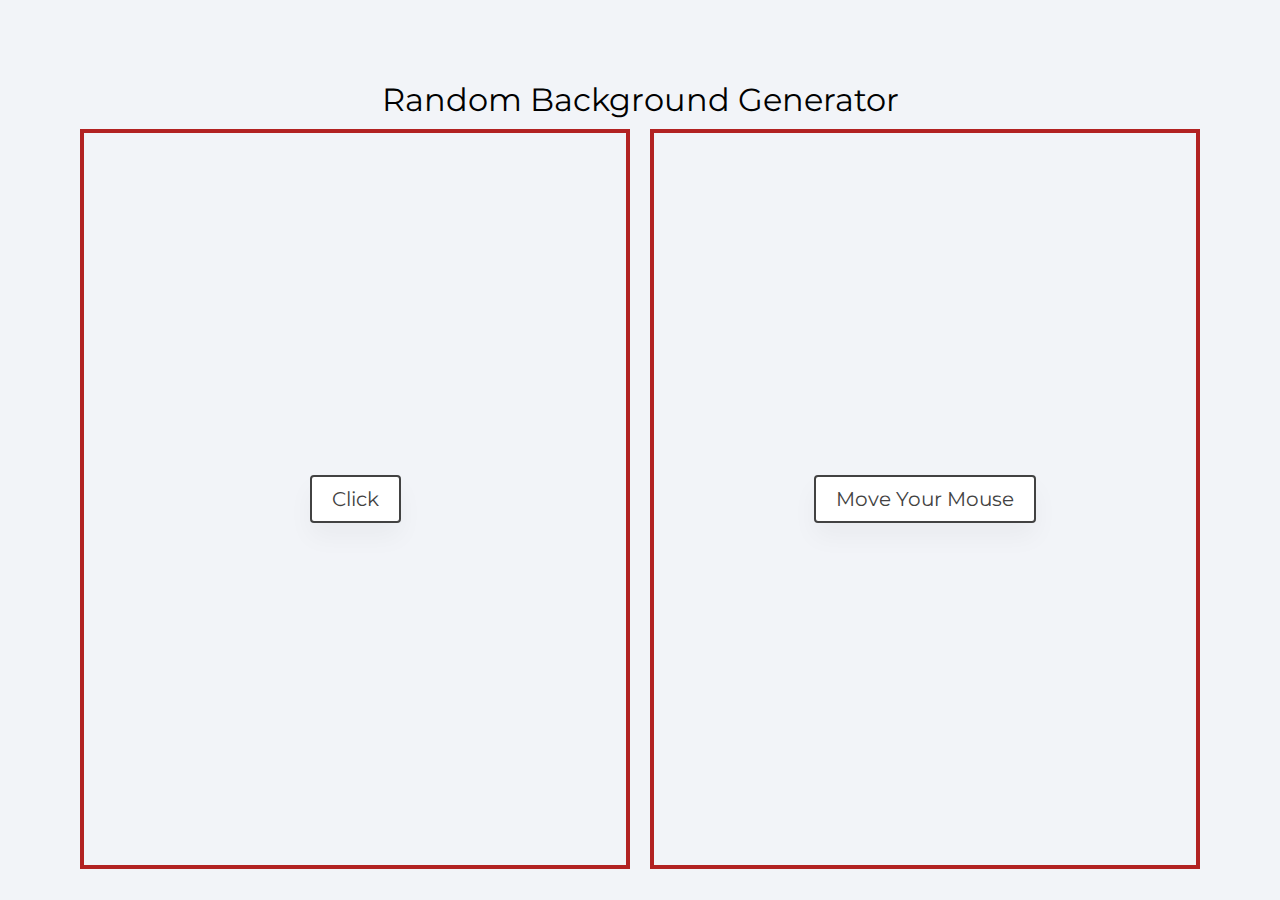
<file: block-BJaaek/code/index.html>
<!DOCTYPE html>
<html lang="en">
  <head>
    <meta charset="UTF-8" />
    <meta name="viewport" content="width=device-width, initial-scale=1.0" />
    <title>
      Random Background Generator
    </title>
    <link
      href="https://fonts.googleapis.com/css2?family=Montserrat:wght@200;400&display=swap"
      rel="stylesheet"
    />
    <link rel="stylesheet" href="style.css" />
  </head>
  <body>
    <div class="container">
      <h1>Random Background Generator</h1>
      <div class="boxes">
        <div class="box first">
          <div class="text">
            <p class="banner">
              Click
            </p>
          </div>
        </div>
        <div class="box second">
          <div class="text">
            <p class="banner">
              Move Your Mouse
            </p>
          </div>
        </div>
      </div>
    </div>
    <script src="./script.js"></script>
  </body>
</html>
</file>
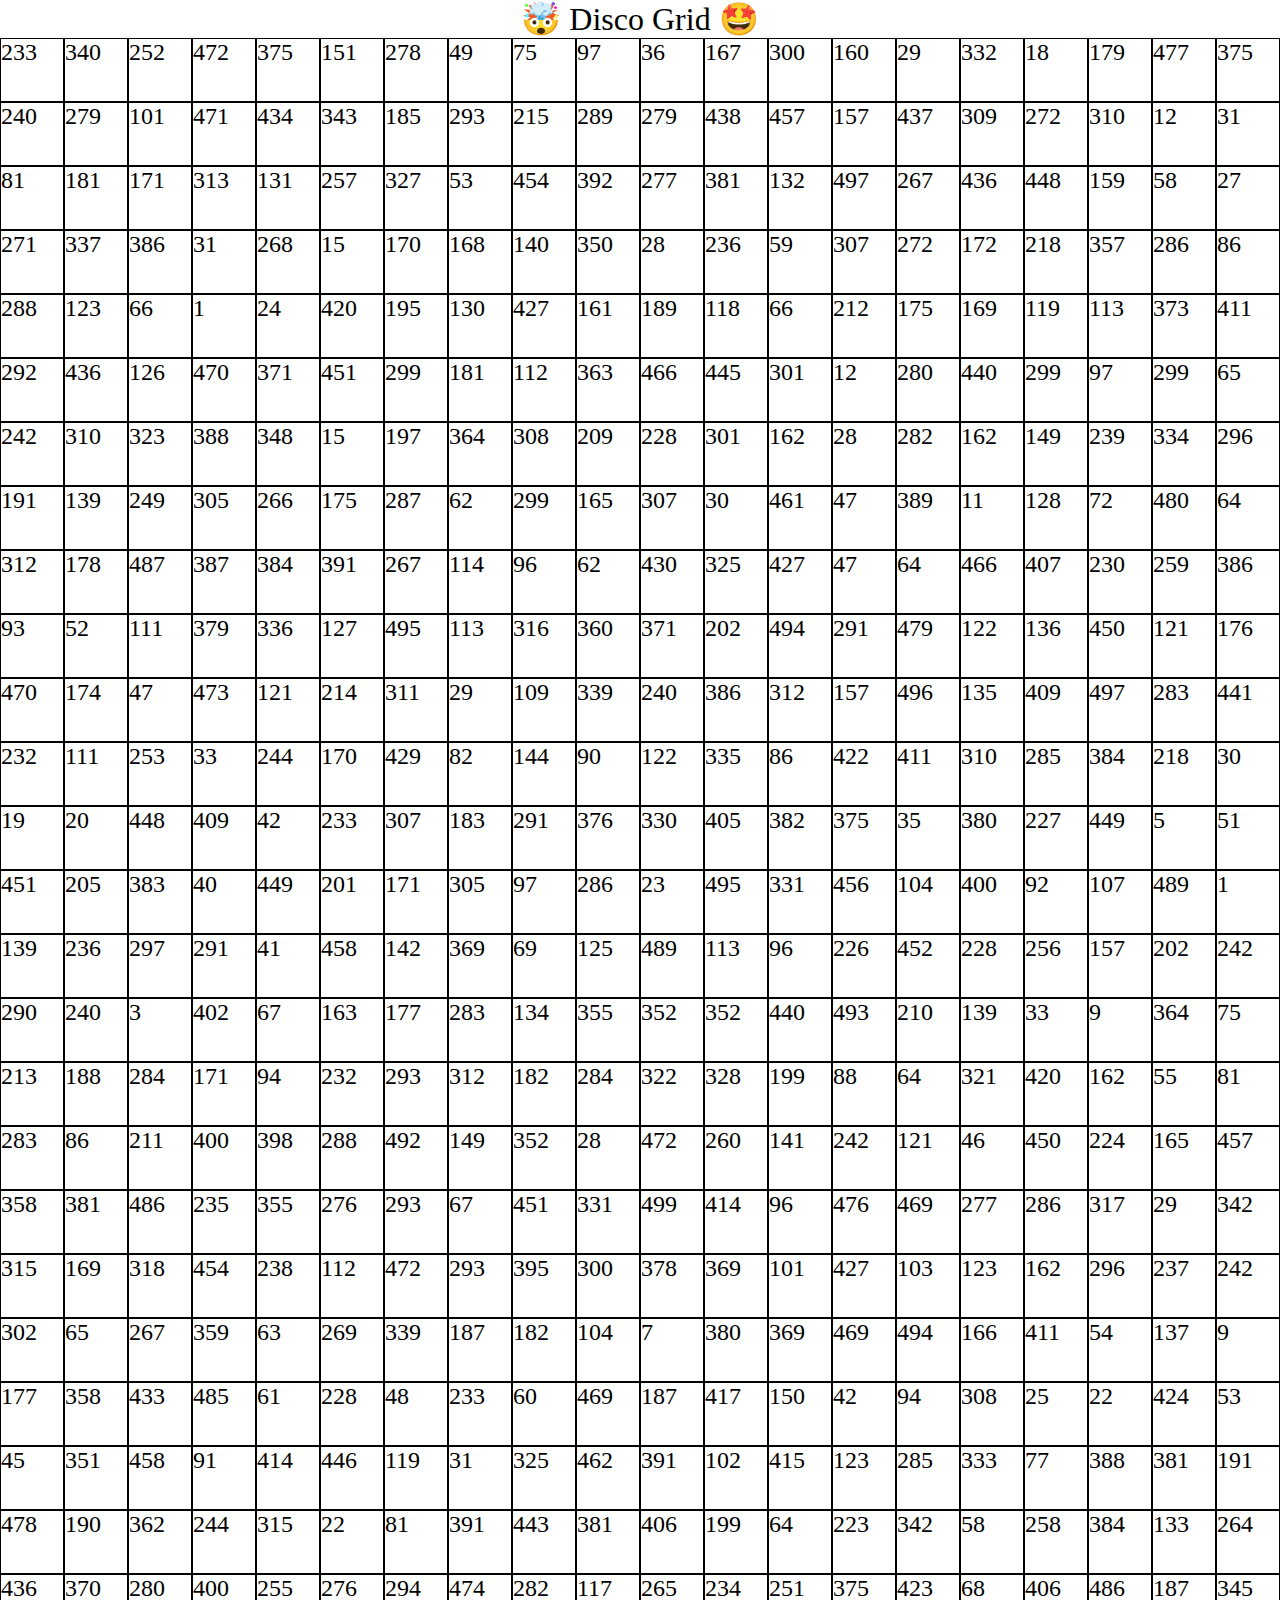
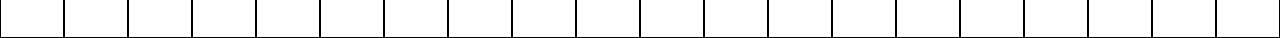
<file: block-BJaael/code/index.html>
<!DOCTYPE html>
<html lang="en">
  <head>
    <meta charset="UTF-8" />
    <meta name="viewport" content="width=device-width, initial-scale=1.0" />
    <title>🤯 Disco Grid 🤩</title>
    <link
      href="https://fonts.googleapis.com/css2?family=Montserrat:wght@200;400&display=swap"
      rel="stylesheet"
    />
    <link rel="stylesheet" href="style.css" />
  </head>
  <body>
    <h1 class="heading">🤯 Disco Grid 🤩</h1>
      <div class="boxes">
      </div>
    <script src="./script.js"></script>
  </body>
</html>
</file>
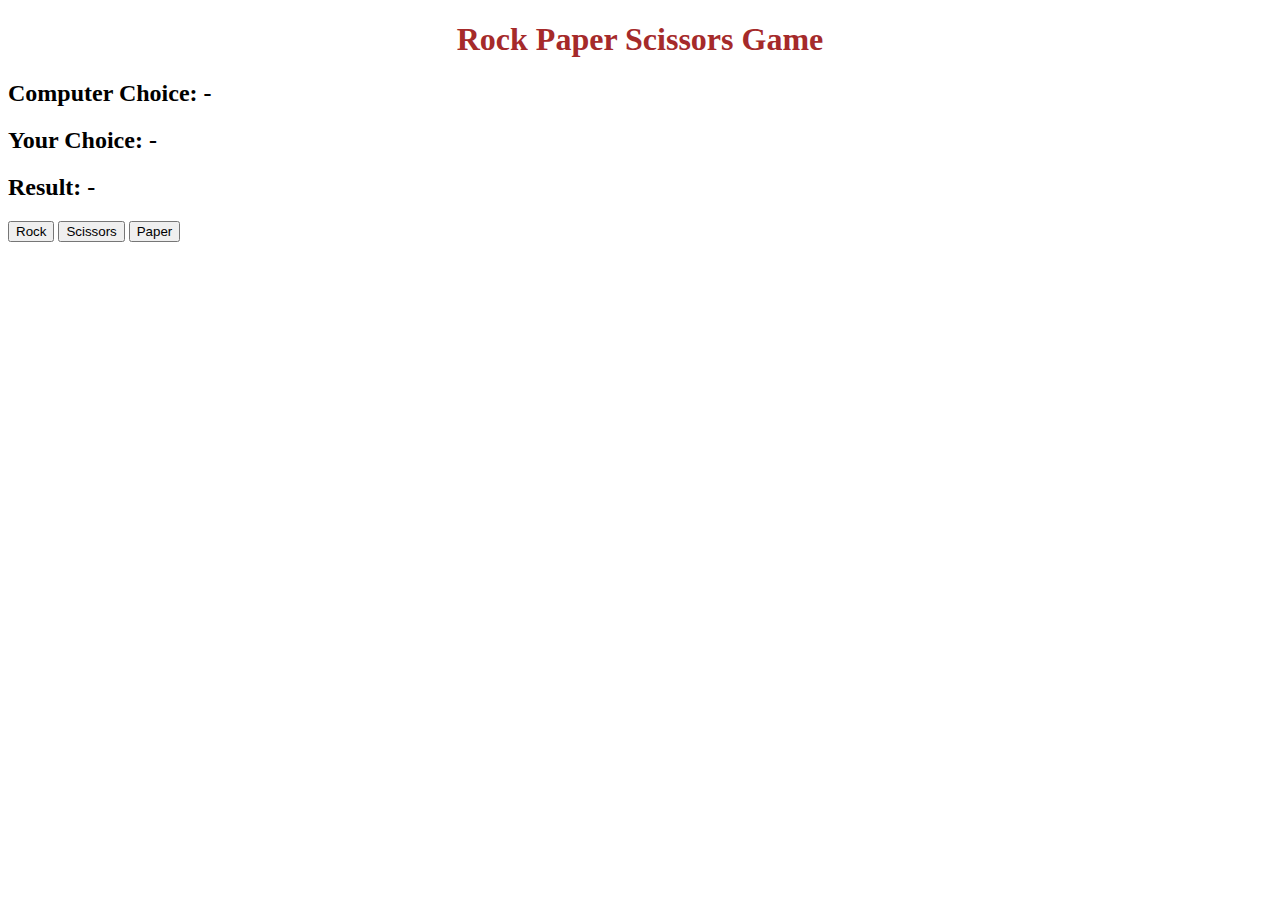
<file: block-BJaaen/code/index.html>
<!DOCTYPE html>
<html lang="en">
  <head>
    <meta charset="UTF-8" />
    <meta name="viewport" content="width=device-width, initial-scale=1.0" />
    <title>Rock Paper and Scissors</title>
    <link rel="stylesheet" href="style.css">
  </head>
  <body>
    <h1>Rock Paper Scissors Game </h1>
    <h2>
      Computer Choice: <span id="computer-choice">-</span>
    </h2>
    <h2>
      Your Choice: <span id="user-choice">-</span>
    </h2>
    <h2>
      Result: <span id="result">-</span>
    </h2>
    <button id="rock">Rock</button>
    <button id="scissors">Scissors</button>
    <button id="paper">Paper</button>
    
    <script src="./script.js"></script>
  </body>
</html>
</file>
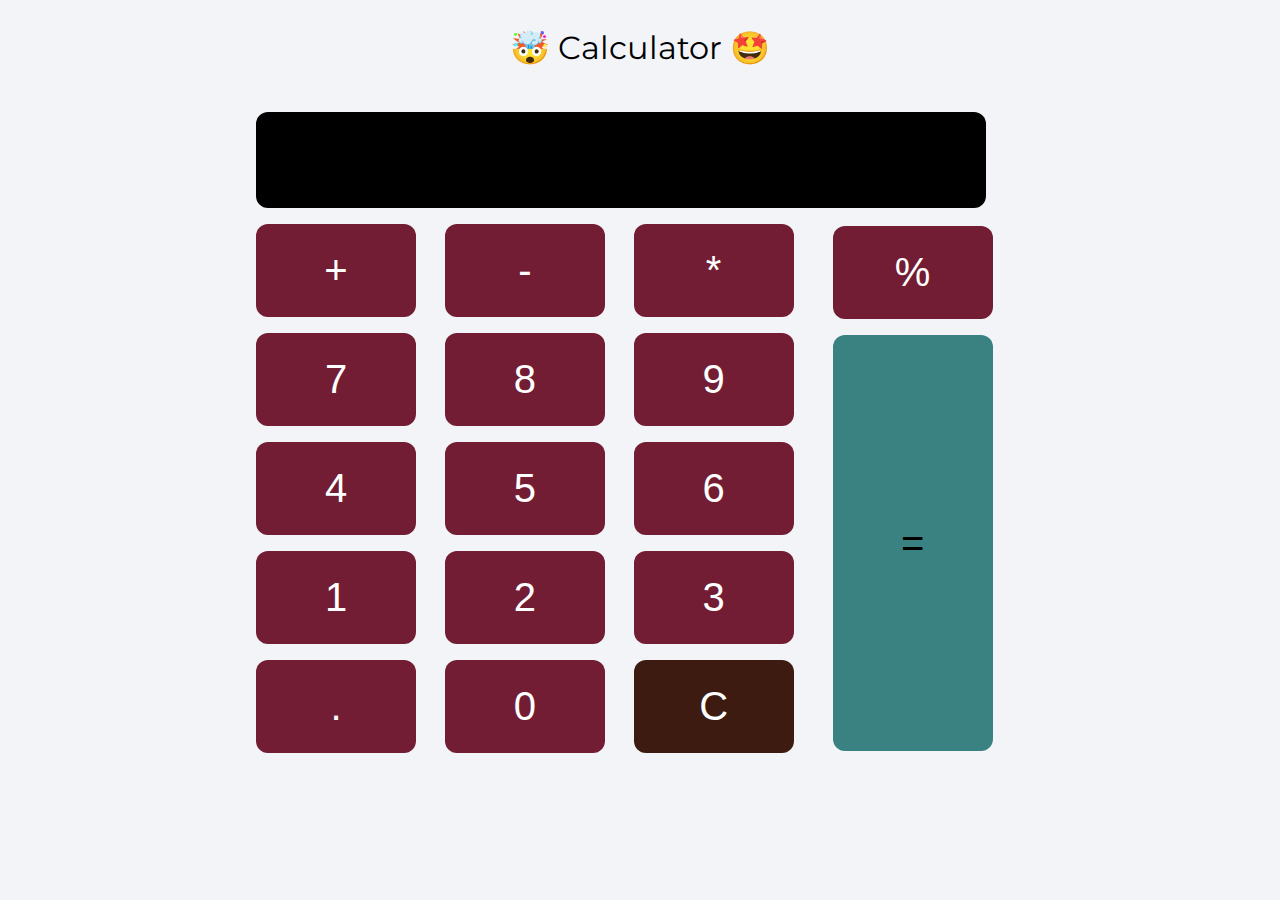
<file: block-BJaaeo/code/index.html>
<!DOCTYPE html>
<html lang="en">
  <head>
    <meta charset="UTF-8" />
    <meta name="viewport" content="width=device-width, initial-scale=1.0" />
    <title>Calculator</title>
    <link
      href="https://fonts.googleapis.com/css2?family=Montserrat:wght@200;400&display=swap"
      rel="stylesheet"
    />
    <link rel="stylesheet" href="style.css" />
  </head>
  <body>
    <h1>🤯 Calculator 🤩</h1>
    <div class="outer-box flex">

      <div class="input">
        <h2></h2>
      </div>

      <div class="left-box">
        <ul class="flex">
          <li>
            <button class="btn">+</button>
          </li>
          <li>
            <button class="btn">-</button>
          </li>
          <li>
            <button class="btn">*</button>
          </li>
          <li>
            <button class="btn">7</button>
          </li>
          <li>
            <button class="btn">8</button>
          </li>
          <li>
            <button class="btn">9</button>
          </li>
          <li>
            <button class="btn">4</button>
          </li>
          <li>
            <button class="btn">5</button>
          </li>
          <li>
            <button class="btn">6</button>
          </li>
          <li>
            <button class="btn">1</button>
          </li>
          <li>
            <button class="btn">2</button>
          </li>
          <li>
            <button class="btn">3</button>
          </li>
          <li>
            <button class="btn">.</button>
          </li>
          <li>
            <button class="btn">0</button>
          </li>
          <li>
            <button class="btn clear-btn">C</button>
          </li>
        </ul>
      </div>

      <div class="right-box">
        <ul>
          <li>
            <button class="btn">%</button>
          </li>
          <li>
            <button class="btn btn-equal">=</button>
          </li>
        </ul>
      </div>

    </div>
    
    <script src="./script.js"></script>
  </body>
</html>
</file>
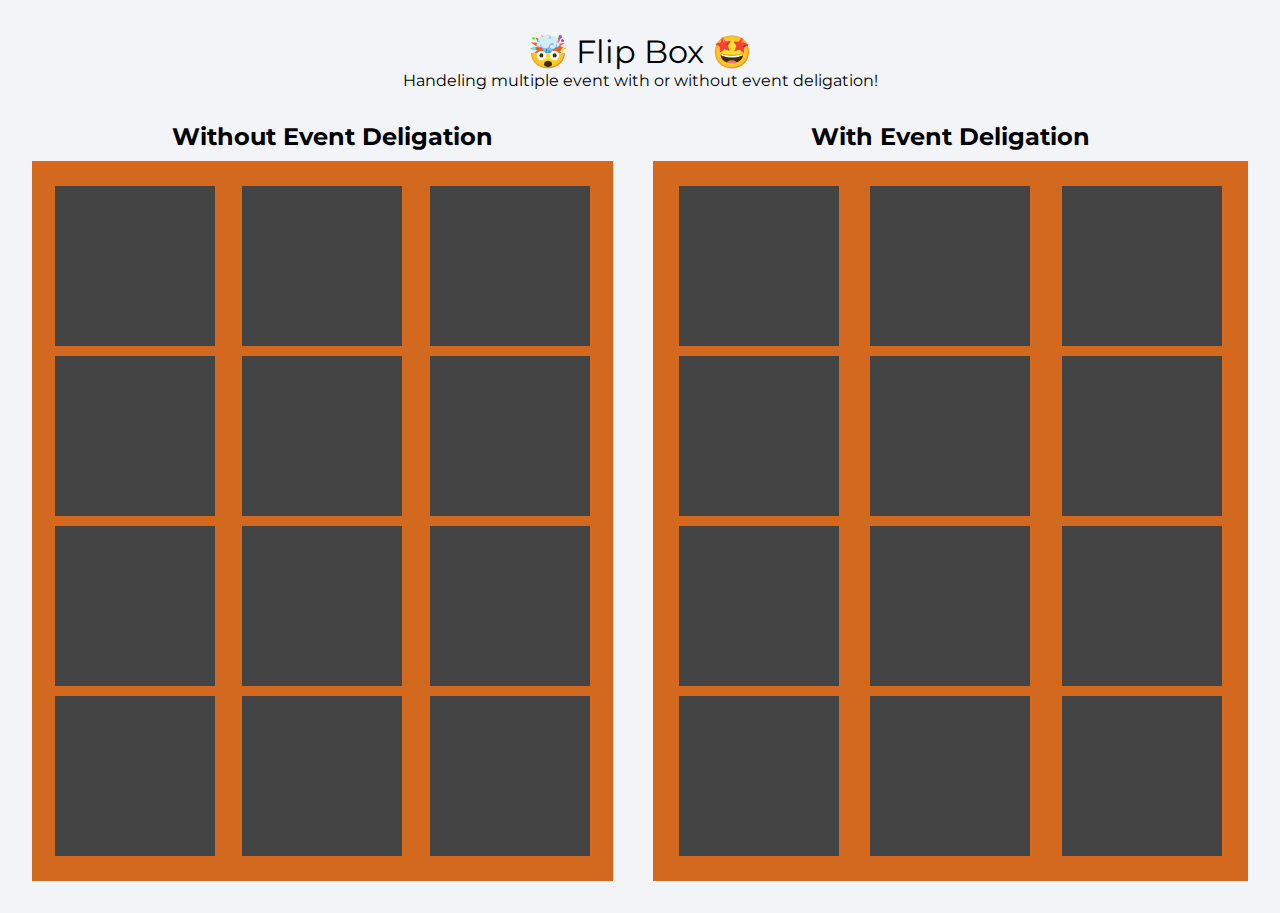
<file: block-BJaaep/code/index.html>
<!DOCTYPE html>
<html lang="en">
  <head>
    <meta charset="UTF-8" />
    <meta name="viewport" content="width=device-width, initial-scale=1.0" />
    <title>Flip Box</title>
    <link
      href="https://fonts.googleapis.com/css2?family=Montserrat:wght@200;400&display=swap"
      rel="stylesheet"
    />
    <link rel="stylesheet" href="style.css" />
  </head>
  <body>
    <h1 class="heading">🤯 Flip Box 🤩</h1>
    <p>Handeling multiple event with or without event deligation!</p>
    <div class="container">
      <div class="wrapper">
        <h2>Without Event Deligation</h2>
        <ul class="boxes first">
          <li class="box"></li>
          <li class="box"></li>
          <li class="box"></li>
          <li class="box"></li>
          <li class="box"></li>
          <li class="box"></li>
          <li class="box"></li>
          <li class="box"></li>
          <li class="box"></li>
          <li class="box"></li>
          <li class="box"></li>
          <li class="box"></li>
        </ul>
      </div>
      <div class="wrapper">
        <h2>With Event Deligation</h2>
        <ul class="boxes secondBox ">
          <li class="box second"></li>
          <li class="box second"></li>
          <li class="box second"></li>
          <li class="box second"></li>
          <li class="box second"></li>
          <li class="box second"></li>
          <li class="box second"></li>
          <li class="box second"></li>
          <li class="box second"></li>
          <li class="box second"></li>
          <li class="box second"></li>
          <li class="box second"></li>
        </ul>
      </div>
    </div>
    <script src="./script.js"></script>
  </body>
</html>
</file>
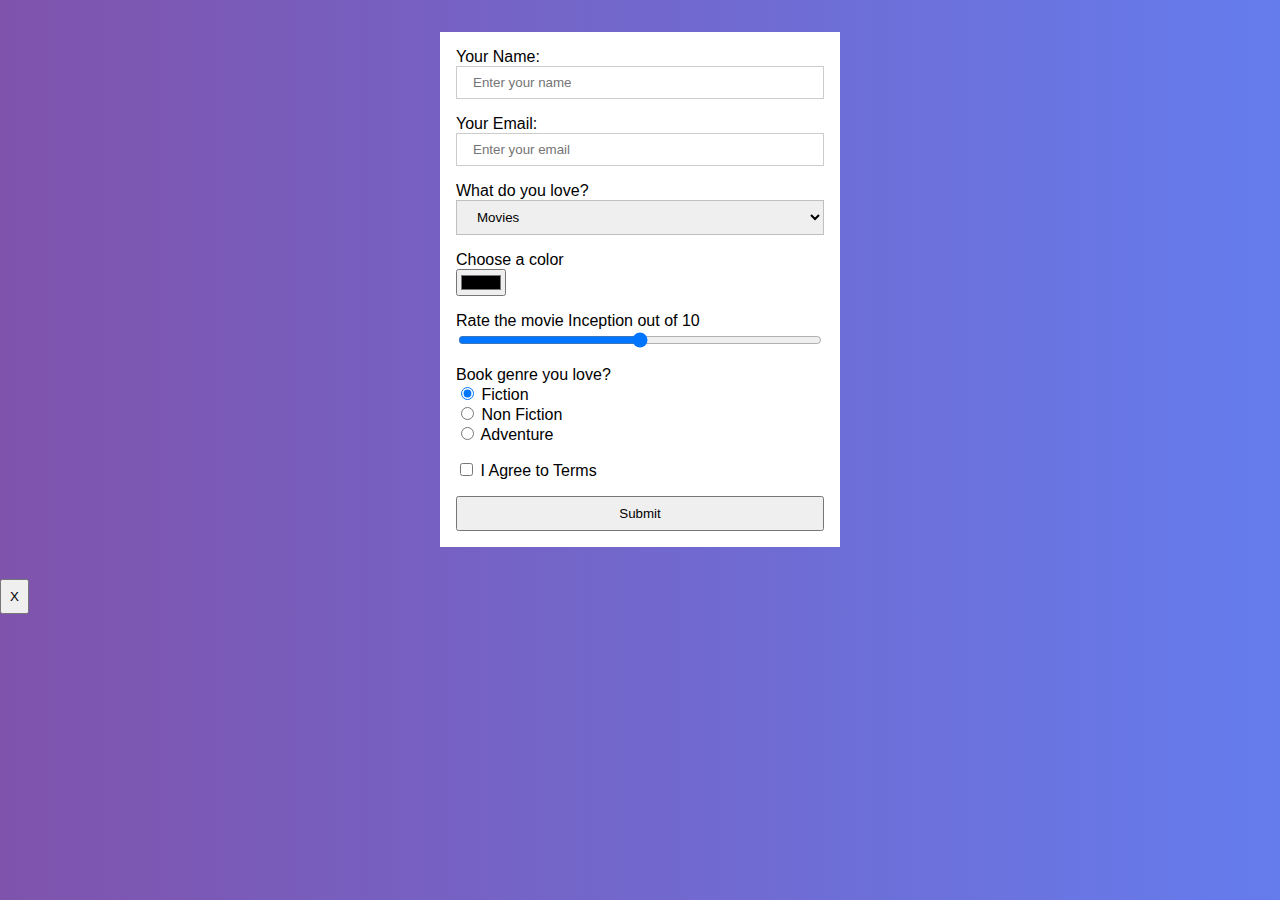
<file: block-BJaaer/code/index.html>
<!DOCTYPE html>
<html lang="en">
  <head>
    <meta charset="UTF-8" />
    <meta name="viewport" content="width=device-width, initial-scale=1.0" />
    <link rel="stylesheet" href="style.css" />
    <title>Handeling Forms 👇</title>
  </head>
  <body>
    <div>
      <form class="container">
        <div class="form-control">
          <label for="name">Your Name:</label>
          <input
            id="name"
            type="text"
            name="text"
            placeholder="Enter your name"
          />
        </div>
        <div class="form-control">
          <label for="email">Your Email:</label>
          <input
            id="email"
            type="text"
            name="email"
            placeholder="Enter your email"
          />
        </div>
        <div class="form-control">
          <label for="movies">What do you love?</label>
          <select id="gender" name="gender">
            <option value="movies">Movies</option>
            <option value="series">Series</option>
            <option value="others">Others</option>
          </select>
        </div>

        <div class="form-control">
          <label for="color">Choose a color</label>
          <input
            id="color"
            type="color"
            name="email"
            placeholder="Enter your email"
          />
        </div>
        <div class="form-control">
          <label for="range"> Rate the movie Inception out of 10 </label>
          <input
            id="range"
            type="range"
            max="10"
            step="1"
            name="email"
            placeholder="Enter your email"
          />
        </div>
        <div class="form-control">
          <label>Book genre you love?</label>

          <div>
            <input
              type="radio"
              id="fiction"
              name="drone"
              value="fiction"
              checked
            />
            <label for="fiction">Fiction</label>
          </div>

          <div>
            <input
              type="radio"
              id="non-fiction"
              name="drone"
              value="non-fiction"
            />
            <label for="non-fiction">Non Fiction</label>
          </div>

          <div>
            <input type="radio" id="adventure" name="drone" value="adventure" />
            <label for="adventure">Adventure</label>
          </div>
        </div>
        <div class="form-control terms">
          <input type="checkbox" id="terms" name="terms" />
          <label for="terms">I Agree to Terms</label>
        </div>
        <button type="submit">Submit</button>
      </form>
    </div>
    <div>
      
      <div class="info">  <button>X</button>    </div>
    </div>
    <script src="./script.js"></script>
  </body>
</html>
</file>
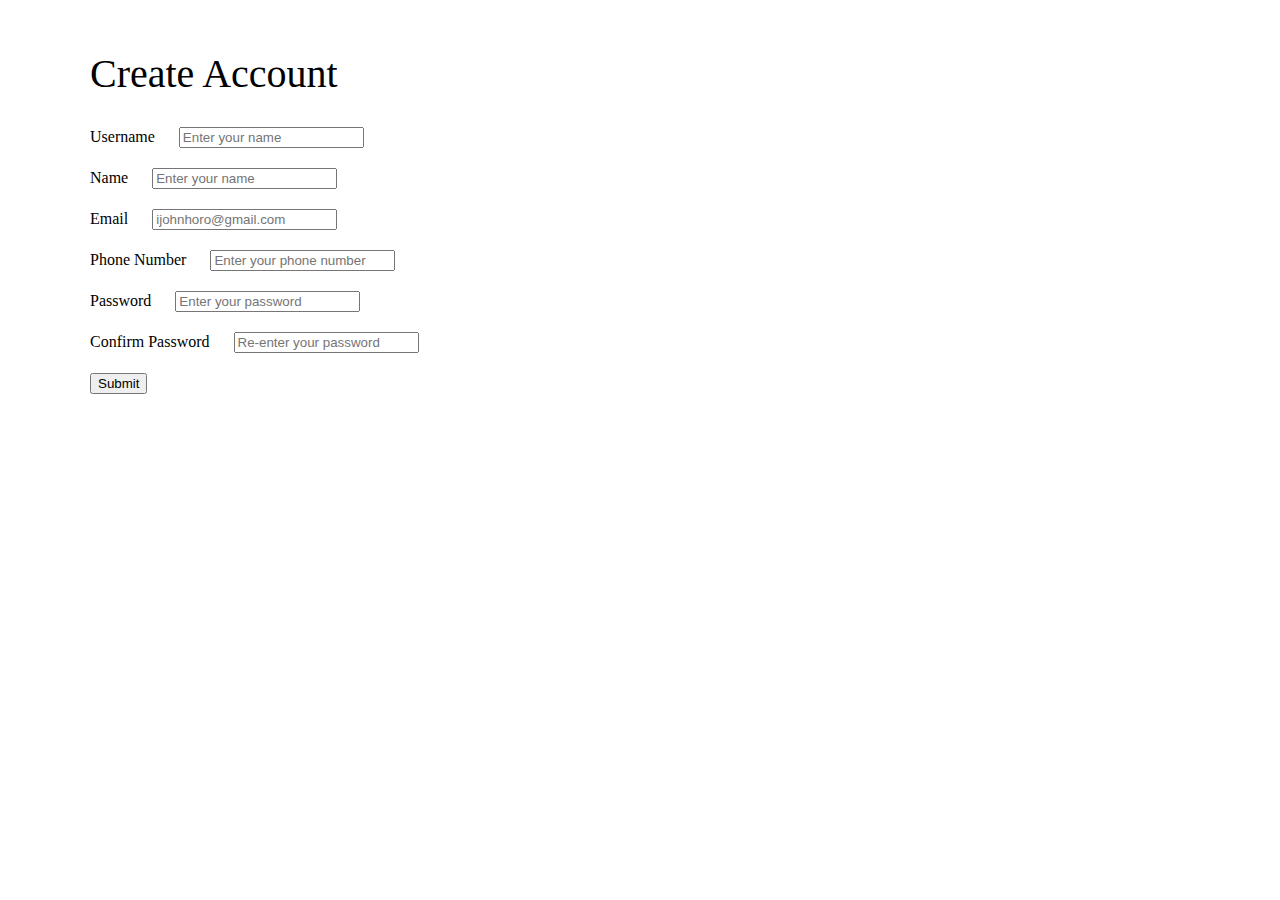
<file: block-BJaaes/code/index.html>
<!DOCTYPE html>
<html lang="en">
  <head>
    <meta charset="UTF-8" />
    <meta name="viewport" content="width=device-width, initial-scale=1.0" />
    <link rel="stylesheet" href="style.css" />
    <title>Form Validation 👇</title>
  </head>
  <body>
    <div class="container">
      <header>
        <h1>Create Account</h1>
      </header>
      <form>
        <div class="form-control">
          <label for="username">Username</label>
          <input
            type="text"
            id="username"
            name="username"
            placeholder="Enter your name"
          />
          <small></small>
        </div>
        <div class="form-control">
          <label for="username">Name</label>
          <input
            type="text"
            id="name"
            name="name"
            placeholder="Enter your name"
          />
          <small></small>
        </div>
        <div class="form-control">
          <label for="username">Email</label>
          <input
            type="text"
            id="email"
            name="email"
            placeholder="ijohnhoro@gmail.com"
          />
          <small></small>
        </div>
        <div class="form-control error">
          <label for="username">Phone Number</label>
          <input
            type="tel"
            id="phone"
            name="phone"
            placeholder="Enter your phone number"
          />
          <small></small>
        </div>
        <div class="form-control">
          <label for="username">Password</label>
          <input
            type="password"
            id="pass"
            name="password"
            placeholder="Enter your password"
            required
          />
          <small></small>
        </div>
        <div class="form-control success">
          <label for="username">Confirm Password</label>
          <input
            type="password"
            id="pass-check"
            name="passwordCheck"
            placeholder="Re-enter your password"
          />
          <small></small>
        </div>
        <button type="submit">Submit</button>
      </form>
    </div>
    <script src="./script.js"></script>
  </body>
</html>
</file>
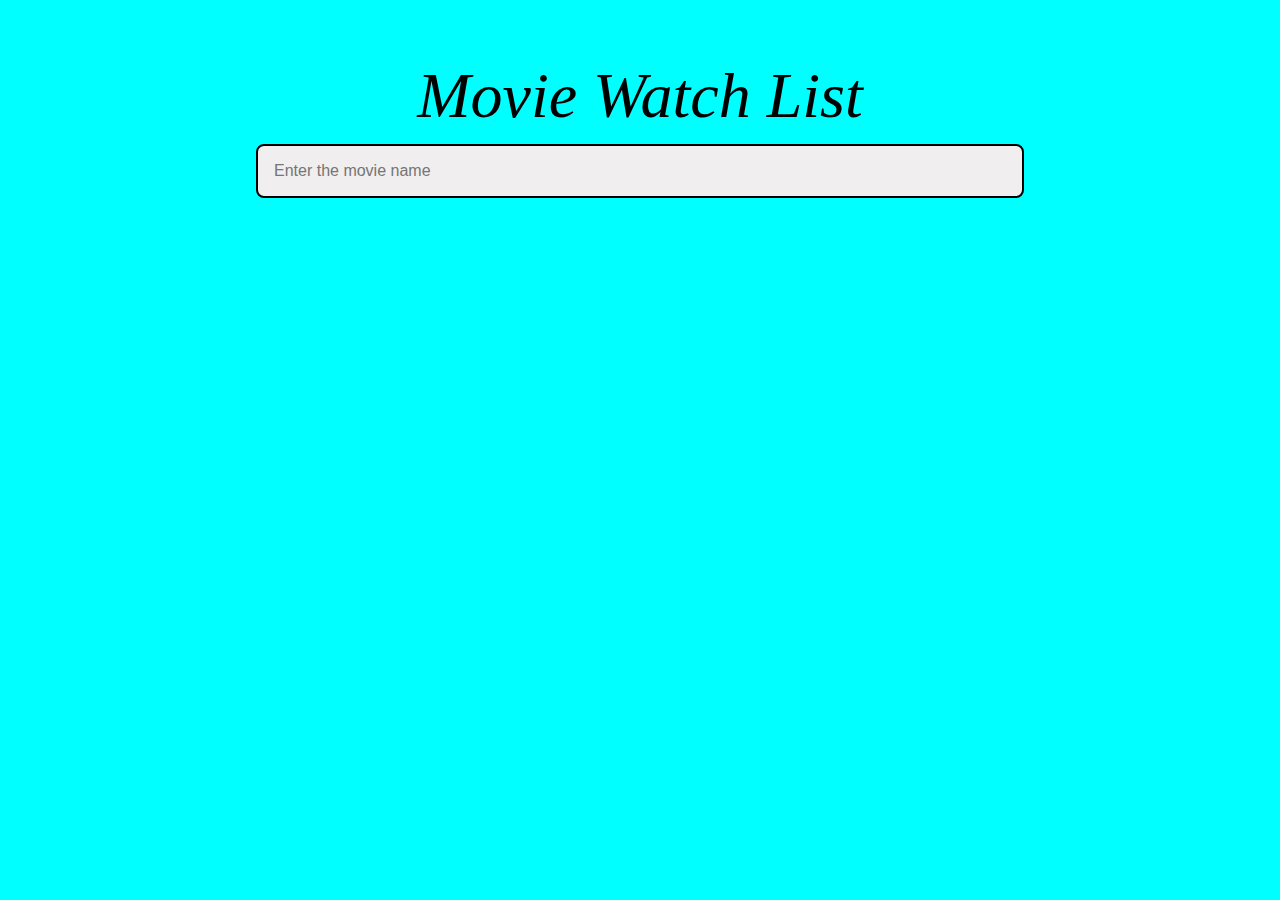
<file: block-BJaaet/code/index.html>
<!DOCTYPE html>
<html lang="en">
  <head>
    <meta charset="UTF-8" />
    <meta name="viewport" content="width=device-width, initial-scale=1.0" />
    <title>Movie Watch List</title>
    <link rel="stylesheet" href="style.css">
  </head>
  <body>
    <main class="container">
      <form>
        <h1>Movie Watch List</h1>
        <input
          type="text"
          id="movieList"
          name="movie"
          placeholder="Enter the movie name"
        />
      </form>
      <div class="display"></div>
    </main>
    <script src="./script.js"></script>
  </body>
</html>
</file>
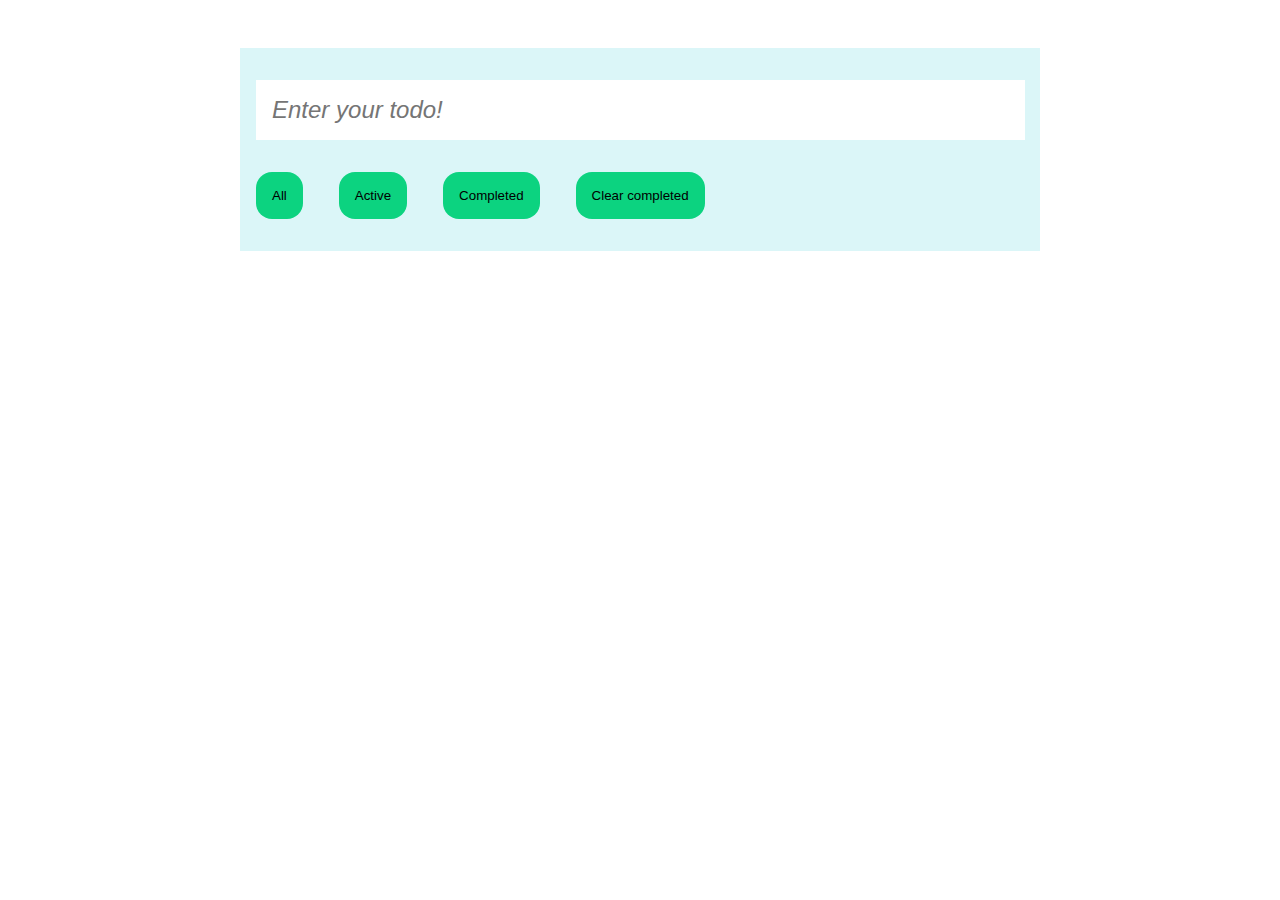
<file: block-BJaaev/code/index.html>
<!DOCTYPE html>
<html lang="en">
  <head>
    <meta charset="UTF-8" />
    <meta name="viewport" content="width=device-width, initial-scale=1.0" />
    <title>TODO Application</title>
    <link rel="stylesheet" href="style.css" />
  </head>
  <body>
    <div class="container">
      <input
        id = "text"
        type="text"
        name = "todo"
        placeholder="Enter your todo!"
      >
      <ul></ul>
      <div>
        <button class="all">All</button>
        <button class="active">Active</button>
        <button class="completed">Completed</button>
        <button class="clear">Clear completed</button>
      </div>
    </div>
    <script src="./script.js"></script>
  </body>
</html>
</file>
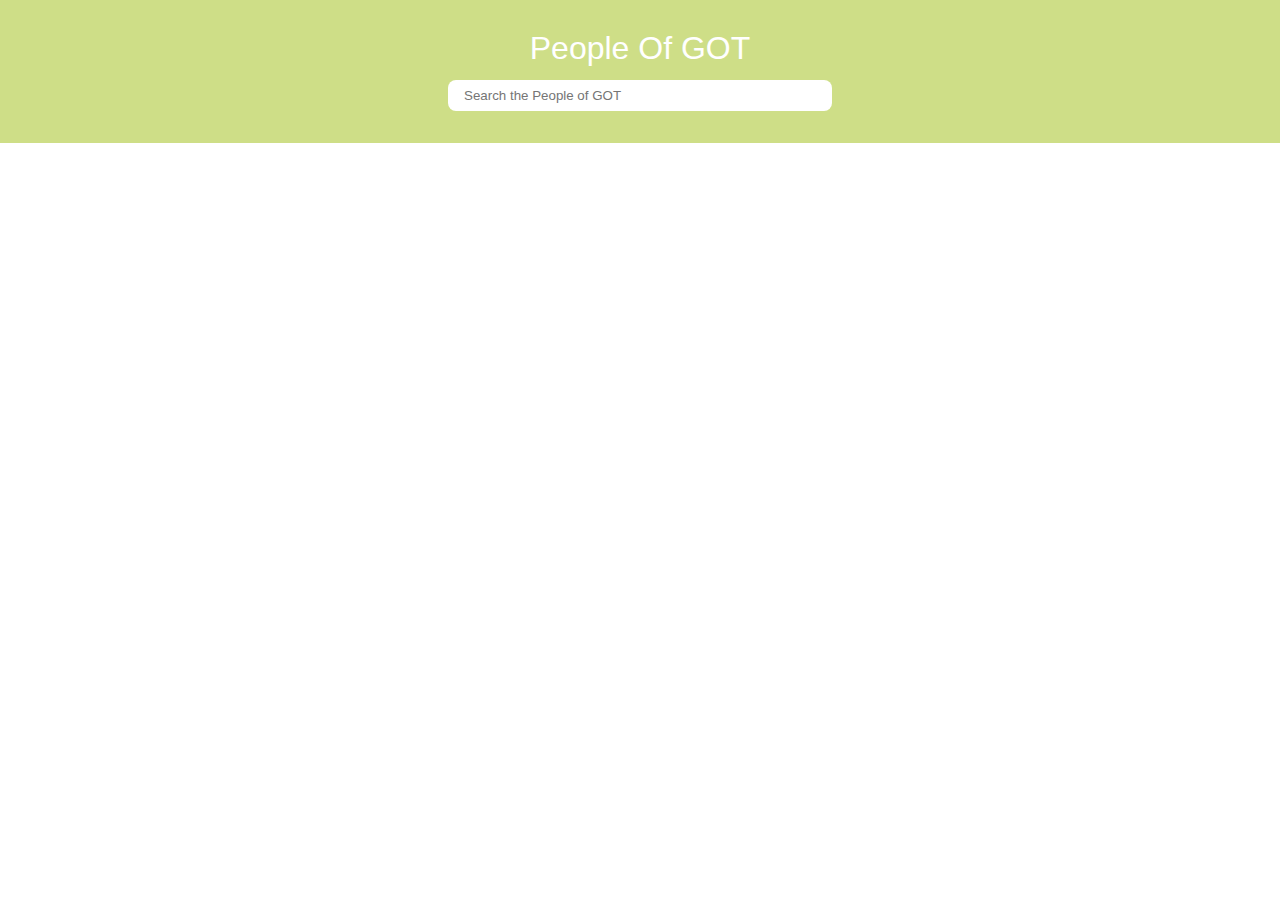
<file: block-BJaaez/code/index.html>
<!DOCTYPE html>
<html lang="en">
  <head>
    <meta charset="UTF-8" />
    <meta name="viewport" content="width=device-width, initial-scale=1.0" />
    <title>Document</title>
    <link rel="stylesheet" href="style.css" />
  </head>
  <body>
    <header>
      <h1>People Of GOT</h1>
      <input type="search" class="search" id="search" placeholder="Search the People of GOT">
    </header>
    <ul class="tag"> </ul>
    <main class="container"> </main>
    <script src="./script.js"></script>
  </body>
</html>
</file>
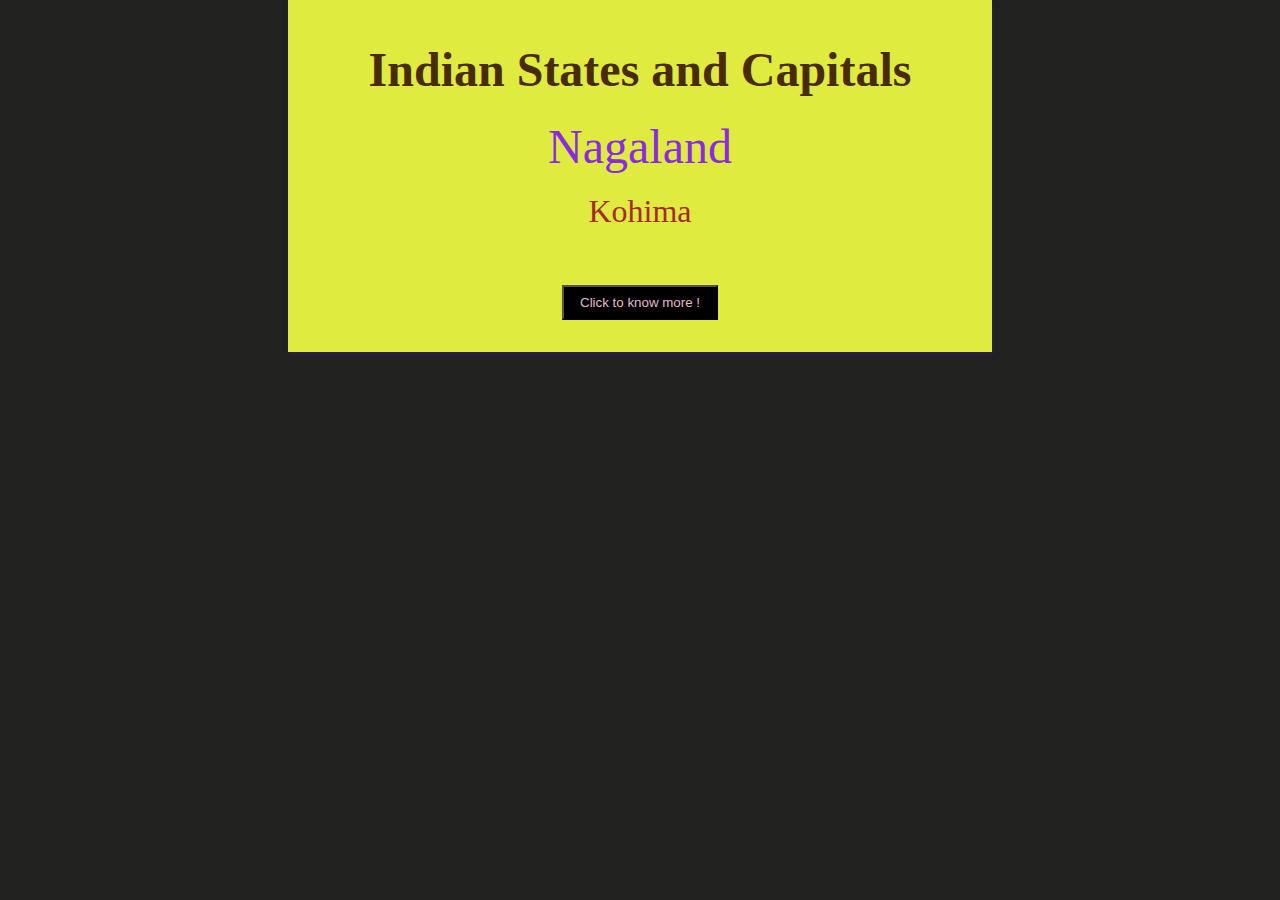
<file: block-BJaafa/code/index.html>
<!DOCTYPE html>
<html lang="en">
  <head>
    <meta charset="UTF-8" />
    <meta name="viewport" content="width=device-width, initial-scale=1.0" />
    <title>Chrome Extension</title>
    <link rel="stylesheet" href="style.css" />
  </head>
  <body>
    <main>
      <div class="container">
        <h1>
          Indian States and Capitals
        </h1>
        <h2>
               
        </h2>
        <h3>
    
        </h3>
        <button>Click to know more !</button>
      </div>
    </main>
    <script src="./script.js"></script>
  </body>
</html>
</file>
<file: block-BJaaek/code/style.css>
html {
  box-sizing: border-box;
  font-size: 16px;
}

*,
*:before,
*:after {
  box-sizing: inherit;
}

body,
h1,
h2,
h3,
h4,
h5,
h6,
p,
ol,
ul {
  margin: 0;
  padding: 0;
  font-weight: normal;
}

ol,
ul {
  list-style: none;
}

img {
  max-width: 100%;
  height: auto;
}

body {
  background: #f2f4f8;
  height: 100%;
  font-family: "Montserrat", sans-serif;
  width: 100vw;
  height: 100vh;
}

.container {
  text-align: center;
  height: 100%;
  max-width: 1280px;
  padding: 5rem;
  margin: 0 auto;
}
h1 {
  padding-bottom: 10px;
}

.banner {
  display: inline-block;
  color: #424242;
  font-size: 20px;
  text-decoration: none;
  text-align: center;
  margin: 20px auto;
  padding: 10px 20px;
  background: white;
  border-radius: 4px;
  min-width: 24px;
  font-size: 20px;
  box-shadow: 0 14px 26px rgba(0, 0, 0, 0.04);
  border: 2px solid;
}

.boxes {
  display: flex;
  justify-content: center;
  align-items: center;
  width: 100%;
  height: 100%;
}
.box {
  border: 4px solid firebrick;
  height: 100%;
  width: 50%;
}
.text {
  height: 100%;
  display: flex;
  justify-content: center;
  align-items: center;
}

.first {
  margin-right: 20px;
}
</file>
<file: block-BJaael/code/style.css>
html {
  box-sizing: border-box;
  font-size: 16px;
}

*,
*:before,
*:after {
  box-sizing: inherit;
}

body,
h1,
h2,
h3,
h4,
h5,
h6,
p,
ol,
ul {
  margin: 0;
  padding: 0;
  font-weight: normal;
}

ol,
ul {
  list-style: none;
}

img {
  max-width: 100%;
  height: auto;
}
h1{
  text-align: center;
}
.boxes{
  display: flex;
  justify-content: center;
  align-items: center;
  flex-wrap: wrap;
}
.box{
  width: 4rem;
  height: 4rem;
  border: 1px solid black;
}
</file>
<file: block-BJaaen/code/style.css>
h1{
    text-align: center;
    color: brown;
}
</file>
<file: block-BJaaep/code/style.css>
html {
  box-sizing: border-box;
  font-size: 16px;
}

*,
*:before,
*:after {
  box-sizing: inherit;
}

body,
h1,
h2,
h3,
h4,
h5,
h6,
p,
ol,
ul {
  margin: 0;
  padding: 0;
  font-weight: normal;
}

ol,
ul {
  list-style: none;
}

img {
  max-width: 100%;
  height: auto;
}

body {
  background: #f2f4f8;
  font-family: 'Montserrat', sans-serif;
  text-align: center;
}

.container {
  text-align: center;
  max-width: 1280px;
  padding: 2rem;
  margin: 0 auto;
  display: flex;
}

.banner {
  display: inline-block;
  color: #424242;
  font-size: 20px;
  text-decoration: none;
  text-align: center;
  margin: 20px auto;
  padding: 10px 20px;
  background: white;
  border-radius: 4px;
  min-width: 24px;
  font-size: 20px;
  box-shadow: 0 14px 26px rgba(0, 0, 0, 0.04);
  border: 2px solid;
}
.wrapper {
  max-width: 50%;
  margin: 0 auto;
}

.boxes {
  display: flex;
  flex-wrap: wrap;
  justify-content: space-evenly;
  background-color: chocolate;
  color: #444;
  padding: 20px 0;
}

.wrapper:first-child {
  margin-right: 20px;
}

.box {
  margin: 5px;
  background-color: #444;
  background-size: contain;
  background-repeat: no-repeat;
  background-position: center center;
  height: 160px;
  width: 160px;
  display: flex;
  justify-content: center;
  align-items: center;
  font-size: 4rem;
  font-weight: bold;
  color: white;
  cursor: pointer;
}
.text {
  height: 100%;
  display: flex;
  justify-content: center;
  align-items: center;
}

.first {
  margin-right: 20px;
}

h2 {
  font-weight: bolder;
  padding-bottom: 10px;
}

.heading {
  text-align: center;
  margin-top: 2rem;
}
</file>
<file: block-BJaaet/code/style.css>
html, body, div, span, applet, object, iframe,
h1, h2, h3, h4, h5, h6, p, blockquote, pre,
a, abbr, acronym, address, big, cite, code,
del, dfn, em, img, ins, kbd, q, s, samp,
small, strike, strong, sub, sup, tt, var,
b, u, i, center,
dl, dt, dd, ol, ul, li,
fieldset, form, label, legend,
table, caption, tbody, tfoot, thead, tr, th, td,
article, aside, canvas, details, embed, 
figure, figcaption, footer, header, hgroup, 
menu, nav, output, ruby, section, summary,
time, mark, audio, video {
    margin: 0;
    padding: 0;
    border: 0;
    font-size: 100%;
    font: inherit;
    vertical-align: baseline;
}
/* HTML5 display-role reset for older browsers */
article, aside, details, figcaption, figure, 
footer, header, hgroup, menu, nav, section {
    display: block;
}
body {
    line-height: 1;
}
ol, ul {
    list-style: none;
}
blockquote, q {
    quotes: none;
}
blockquote:before, blockquote:after,
q:before, q:after {
    content: '';
    content: none;
}
table {
    border-collapse: collapse;
    border-spacing: 0;
}
*{
    cursor: pointer;
}
/* custum css*/
*,*::after,*::before{
    box-sizing: border-box;
}
body{
    font-size: 16px;
    font-style: italic;
    background-color: aqua;
}

.container{
    width: 60%;
    margin: 0 auto;
    margin-top: 2rem;
}
h1{
    font-weight: 400;
    text-align: center;
    font-size: 4rem;
    padding-top: 2rem;
}
input[type='text'] {
    padding: 1rem 1rem;
    border: none;
    border: 2px solid black;
    width: 100%;
    font-size: 1rem;
    border-radius: .5rem;
    color:black;
    background-color: rgb(240, 238, 238);
    margin-top: 1rem;
}
.display {
    
    margin-top: 3rem; 
}
.inner{
    display: flex;
    border: 1px solid black;
    padding: 1rem;
}
h3{
    color: blue;
    font-weight: bolder;
    padding-left: 1rem;
}
h4 {
    margin-left: 4rem;
}
.checkbox{
    text-decoration: line-through;
}
</file>
<file: block-BJaaev/code/style.css>
html, body, div, span, applet, object, iframe,
h1, h2, h3, h4, h5, h6, p, blockquote, pre,
a, abbr, acronym, address, big, cite, code,
del, dfn, em, img, ins, kbd, q, s, samp,
small, strike, strong, sub, sup, tt, var,
b, u, i, center,
dl, dt, dd, ol, ul, li,
fieldset, form, label, legend,
table, caption, tbody, tfoot, thead, tr, th, td,
article, aside, canvas, details, embed, 
figure, figcaption, footer, header, hgroup, 
menu, nav, output, ruby, section, summary,
time, mark, audio, video {
    margin: 0;
    padding: 0;
    border: 0;
    font-size: 100%;
    font: inherit;
    vertical-align: baseline;
}
/* HTML5 display-role reset for older browsers */
article, aside, details, figcaption, figure, 
footer, header, hgroup, menu, nav, section {
    display: block;
}
body {
    line-height: 1;
}
ol, ul {
    list-style: none;
}
blockquote, q {
    quotes: none;
}
blockquote:before, blockquote:after,
q:before, q:after {
    content: '';
    content: none;
}
table {
    border-collapse: collapse;
    border-spacing: 0;
}
/* Custom Style */

.container {
    width: 60%;
    margin: 0 auto;
    margin-top: 3rem;
    background-color: rgb(219, 246, 248);
    padding: 2rem 1rem;
}

.flex {
    display: flex;
    align-items: center;
}
#text {
    width: 96%;
    padding: 1rem 1rem;
    background-color: #fff;
    color: black;
    font-size: 1.5rem;
    outline: none;
    border: none;
    font-style: italic;
}

li {
    margin-top: 2rem;
    font-size: 1.5rem;
}
p {
    margin-left: 1.5rem;
    color: rgb(59, 55, 55);
} 
span {
    margin-left: 2rem;
}

button {
    padding: 1rem;
    margin-top: 2rem;
    margin-right: 2rem;
    background-color: rgb(12, 211, 128);
    border: none;
    outline: none;
    border-radius: 1rem;
}
</file>
<file: block-BJaaez/code/style.css>
* {
    box-sizing: border-box;
  }
  body {
    font-family: -apple-system, BlinkMacSystemFont, 'Segoe UI', Roboto, Oxygen,
      Ubuntu, Cantarell, 'Open Sans', 'Helvetica Neue', sans-serif;
  }
  html, body, div, span, applet, object, iframe,
  h1, h2, h3, h4, h5, h6, p, blockquote, pre,
  a, abbr, acronym, address, big, cite, code,
  del, dfn, em, img, ins, kbd, q, s, samp,
  small, strike, strong, sub, sup, tt, var,
  b, u, i, center,
  dl, dt, dd, ol, ul, li,
  fieldset, form, label, legend,
  table, caption, tbody, tfoot, thead, tr, th, td,
  article, aside, canvas, details, embed, 
  figure, figcaption, footer, header, hgroup, 
  menu, nav, output, ruby, section, summary,
  time, mark, audio, video {
    margin: 0;
    padding: 0;
    border: 0;
    font-size: 100%;
    font: inherit;
    vertical-align: baseline;
  }
  /* HTML5 display-role reset for older browsers */
  article, aside, details, figcaption, figure, 
  footer, header, hgroup, menu, nav, section {
    display: block;
  }
  body {
    line-height: 1;
  }
  ol, ul {
    list-style: none;
  }
  blockquote, q {
    quotes: none;
  }
  blockquote:before, blockquote:after,
  q:before, q:after {
    content: '';
    content: none;
  }
  table {
    border-collapse: collapse;
    border-spacing: 0;
  }
  /* custum css */
  
  *,*::after,*::before {
    box-sizing: border-box;
  }
  body {
    font-family: -apple-system, BlinkMacSystemFont, 'Segoe UI', Roboto, Oxygen,
      Ubuntu, Cantarell, 'Open Sans', 'Helvetica Neue', sans-serif;
  }
  header{
    text-align: center;
    padding: 2rem 0;
    background-color: rgb(206, 222, 135);
  }
  h1{
    font-size: 2rem;
    color: white;
  }
  input[type="search"]{
    width: 30%;
    padding: 0.5rem 1rem;
    margin-top: 1rem;
    border-radius:.5rem;
    border: none;
    color: black;
  }
  .container{
    width: 90%;
    margin: 0 auto;
    display: flex;
    flex-wrap: wrap;
    text-align: center;
    justify-content: space-between;
  }
  .box{
    flex: 0 1 30%;
    padding: 2rem 2rem;
    background-color: lightblue;
    margin: 1rem;
    border-radius: .5rem;
    
  }
  img{
    border-radius: 50%;
  }
  p{
    margin: .5rem 0;
    
  }
  h2{
    font-size: 1.3rem;
    font-weight: 600;
    padding: .4rem;
  }
  button{
    margin-top:0.8rem;
    padding: .5rem 2rem;
    background-color: black;
    color: white;
    border: none;
    text-decoration: none;
    
  }
  ul{
    width: 80%;
    margin: 0 auto;
    display: flex;
    justify-content:space-between;
    flex-wrap: wrap;
    align-items: center;
    text-align: center;
    
  }
  li{
    padding: .6rem 1rem;
    background-color: pink;
    color: white;
    margin: .6rem;
    border-radius: .5rem;
  }
</file>
<file: block-BJaafa/code/style.css>
html, body, div, span, applet, object, iframe,
h1, h2, h3, h4, h5, h6, p, blockquote, pre,
a, abbr, acronym, address, big, cite, code,
del, dfn, em, img, ins, kbd, q, s, samp,
small, strike, strong, sub, sup, tt, var,
b, u, i, center,
dl, dt, dd, ol, ul, li,
fieldset, form, label, legend,
table, caption, tbody, tfoot, thead, tr, th, td,
article, aside, canvas, details, embed, 
figure, figcaption, footer, header, hgroup, 
menu, nav, output, ruby, section, summary,
time, mark, audio, video {
    margin: 0;
    padding: 0;
    border: 0;
    font-size: 100%;
    font: inherit;
    vertical-align: baseline;
}
/* HTML5 display-role reset for older browsers */
article, aside, details, figcaption, figure, 
footer, header, hgroup, menu, nav, section {
    display: block;
}
body {
    line-height: 1;
}
ol, ul {
    list-style: none;
}
blockquote, q {
    quotes: none;
}
blockquote:before, blockquote:after,
q:before, q:after {
    content: '';
    content: none;
}
table {
    border-collapse: collapse;
    border-spacing: 0;
}

/* Custom styling */

body {
    font-size: 1rem;
    background-color: rgb(34, 34, 33);
    line-height: 1.6;
}

.container {
    width: 50%;
    margin: 0 auto;
    box-shadow: 1px 2px 4px rgba(54, 29, 121, 0.596);
    background-color: rgb(223, 235, 62);
    text-align: center;
    padding: 2rem 2rem;
}
h1 {
    font-size: 3rem;
    font-weight: 800;
    color: rgb(73, 44, 6);
}

h2 {
    font-size: 3rem;
    color: blueviolet;
}
h3 {
    font-size: 2rem;
    color:brown
}

button {
    padding: 0.5rem 1rem;
    background-color: black;
    color: rgb(230, 185, 200);
    margin-top: 3rem;
}
</file>
<file: block-BJaaeo/code/style.css>
/* http://meyerweb.com/eric/tools/css/reset/ 
   v2.0 | 20110126
   License: none (public domain)
*/

html, body, div, span, applet, object, iframe,
h1, h2, h3, h4, h5, h6, p, blockquote, pre,
a, abbr, acronym, address, big, cite, code,
del, dfn, em, img, ins, kbd, q, s, samp,
small, strike, strong, sub, sup, tt, var,
b, u, i, center,
dl, dt, dd, ol, ul, li,
fieldset, form, label, legend,
table, caption, tbody, tfoot, thead, tr, th, td,
article, aside, canvas, details, embed, 
figure, figcaption, footer, header, hgroup, 
menu, nav, output, ruby, section, summary,
time, mark, audio, video {
    margin: 0;
    padding: 0;
    border: 0;
    font-size: 100%;
    font: inherit;
    vertical-align: baseline;
}
/* HTML5 display-role reset for older browsers */
article, aside, details, figcaption, figure, 
footer, header, hgroup, menu, nav, section {
    display: block;
}
body {
    line-height: 1;
}
ol, ul {
    list-style: none;
}
blockquote, q {
    quotes: none;
}
blockquote:before, blockquote:after,
q:before, q:after {
    content: '';
    content: none;
}
table {
    border-collapse: collapse;
    border-spacing: 0;
}

/* Custom Styling */

body {
    background: #f2f4f8;
    font-family: 'Montserrat', sans-serif;
    text-align: center;
    font-size: 1.6rem;
}

h1{
    margin-top: 2rem;
    font-size: 2rem;
}

.outer-box {
    width: 60%;
    margin: 0 auto;
    padding: 3rem 3rem;
    margin-top: 0rem;
}

.input {
    width: 95%;
    text-align: right;
    background-color: black;
    color: white;
    font-size: 2.5rem;
    padding: 3rem 0rem;
    border-radius: 12px;
}
h2{
    padding-right: 2rem;
}

.btn {
    width: 10rem;
    padding: 1.5rem 1rem;
    margin-top: 1rem;
    background-color: #721D33;
    border: none;
    color: white;
    font-size: 2.5rem;
    border-radius: 12px;
}

.clear-btn {
    width: 10rem;
    padding: 1.5rem 1rem;
    margin-top: 1rem;
    background-color: #3D1B10;
    border: none;
    color: white;
    font-size: 2.5rem;
    border-radius: 12px;
}

.btn-equal{
    width: 10rem;
    height: 26rem;
    padding: 2rem 1rem;
    margin-top: 1rem;
    background-color: #3A8181;
    border: none;
    color: black;
    font-size: 2.5rem;
    border-radius: 12px;
}

.flex {
    display: flex;
    justify-content: space-between;
    align-items: center;
    flex-wrap: wrap;
}

.left-box {
    width: 70%;
}

.right-box {
    width: 29%;
    
}
</file>
<file: block-BJaaer/code/style.css>
/* CSS Reset */

html {
  box-sizing: border-box;
  font-size: 16px;
}

*,
*:before,
*:after {
  box-sizing: inherit;
}

body,
h1,
h2,
h3,
h4,
h5,
h6,
p,
ol,
ul {
  margin: 0;
  padding: 0;
  font-weight: normal;
}

ol,
ul {
  list-style: none;
}

img {
  max-width: 100%;
  height: auto;
}

/* Main CSS */

body {
  font-family: -apple-system, BlinkMacSystemFont, 'Segoe UI', Roboto, Oxygen,
    Ubuntu, Cantarell, 'Open Sans', 'Helvetica Neue', sans-serif;
  background: linear-gradient(to right, #7f53ac 0, #657ced 100%);
}
* {
  box-sizing: border-box;
}

button {
  padding: 0.5rem;
}

body {
  margin-top: 2rem;
}

input[type='text'] {
  padding: 0.5rem 1rem;
  border: none;
  border: 1px solid rgba(0, 0, 0, 0.2);
}
select {
  padding: 0.5rem 1rem;
  border: none;
  border: 1px solid rgba(0, 0, 0, 0.2);
}

.container {
  max-width: 400px;
  margin: 2rem auto;
  background: white;
  padding: 1rem;
  display: flex;
  flex-direction: column;
  gap: 1rem;
}

p {
  padding-top: 1rem;
}

.form-control {
  width: 100%;
  display: flex;
  flex-direction: column;
}
input[type='text'] {
  width: 100%;
}
.terms {
  display: inline-block;
}
</file>
<file: block-BJaaes/code/style.css>
/* CSS Reset */

html {
  box-sizing: border-box;
  font-size: 16px;
}

*,
*:before,
*:after {
  box-sizing: inherit;
}

body,
h1,
h2,
h3,
h4,
h5,
h6,
p,
ol,
ul {
  margin: 0;
  padding: 0;
  font-weight: normal;
}

ol,
ul {
  list-style: none;
}

img {
  max-width: 100%;
  height: auto;
}
h1{
  font-size: 40px;
  margin-bottom: 30px;
}
.form-control{
  margin-bottom: 20px;
}
input{
  margin-left: 20px;
}
.container{
  max-width: 1200px;
  margin: 0 auto;
  padding: 50px;
}
</file>
